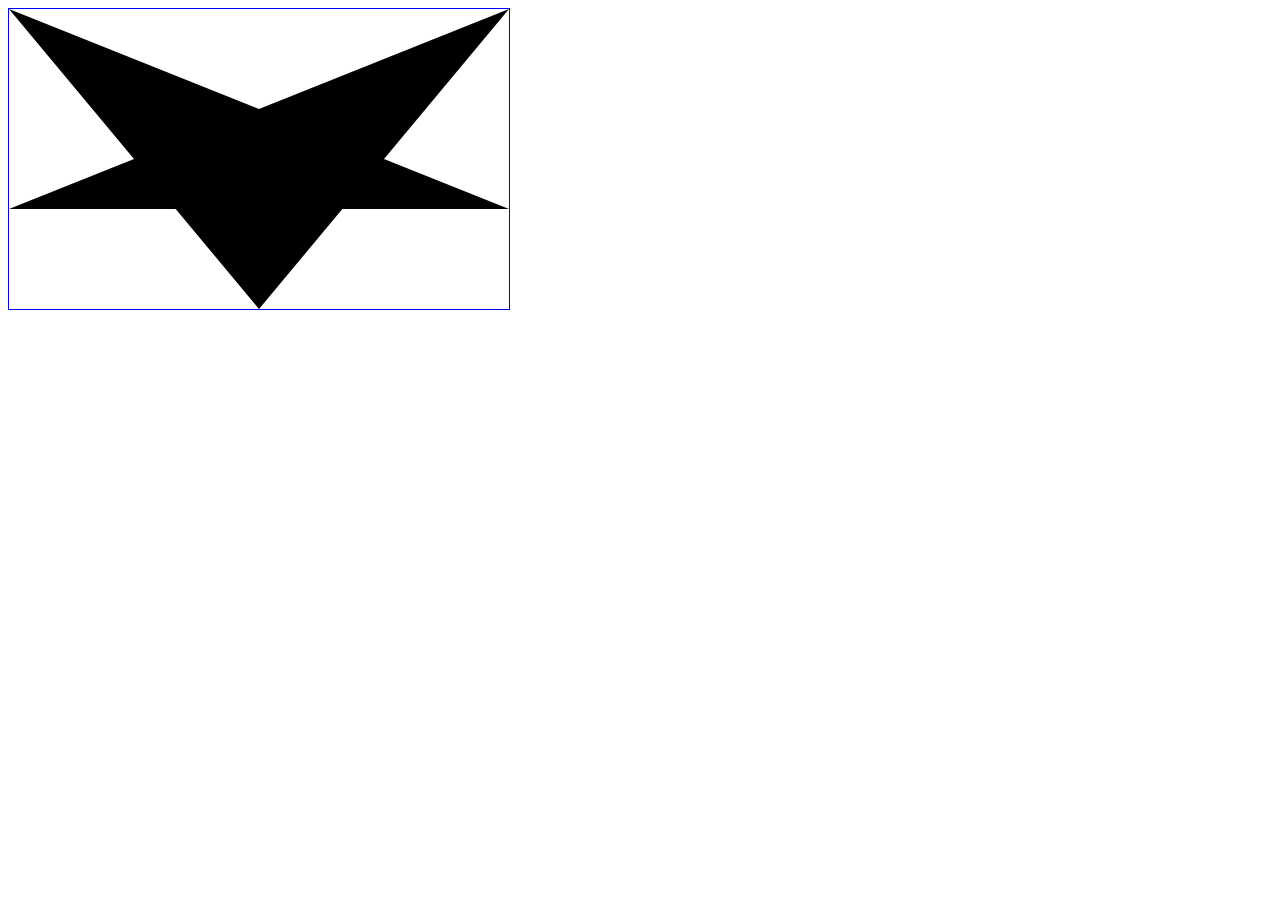
<file: inet1610/week10/index.html>
﻿<!DOCTYPE html>
<html>
<head>
	<meta charset="utf-8">
	<title>Canvas Project</title>
	<style>
		#myCanvas { border: 1px solid #00f; }
	</style>
</head>
<body>
	<canvas id="myCanvas" width="500" height="300"></canvas>
	<script>
		var c = document.getElementById("myCanvas");
		var ctx = c.getContext("2d");
		ctx.beginPath(0,0);
		ctx.moveTo(250,300);
		ctx.lineTo(500,0);
		ctx.lineTo(0,200);
		ctx.lineTo(500,200);
		ctx.lineTo(0,0);
		ctx.fill();
	</script>
</body>
</html>
</file>
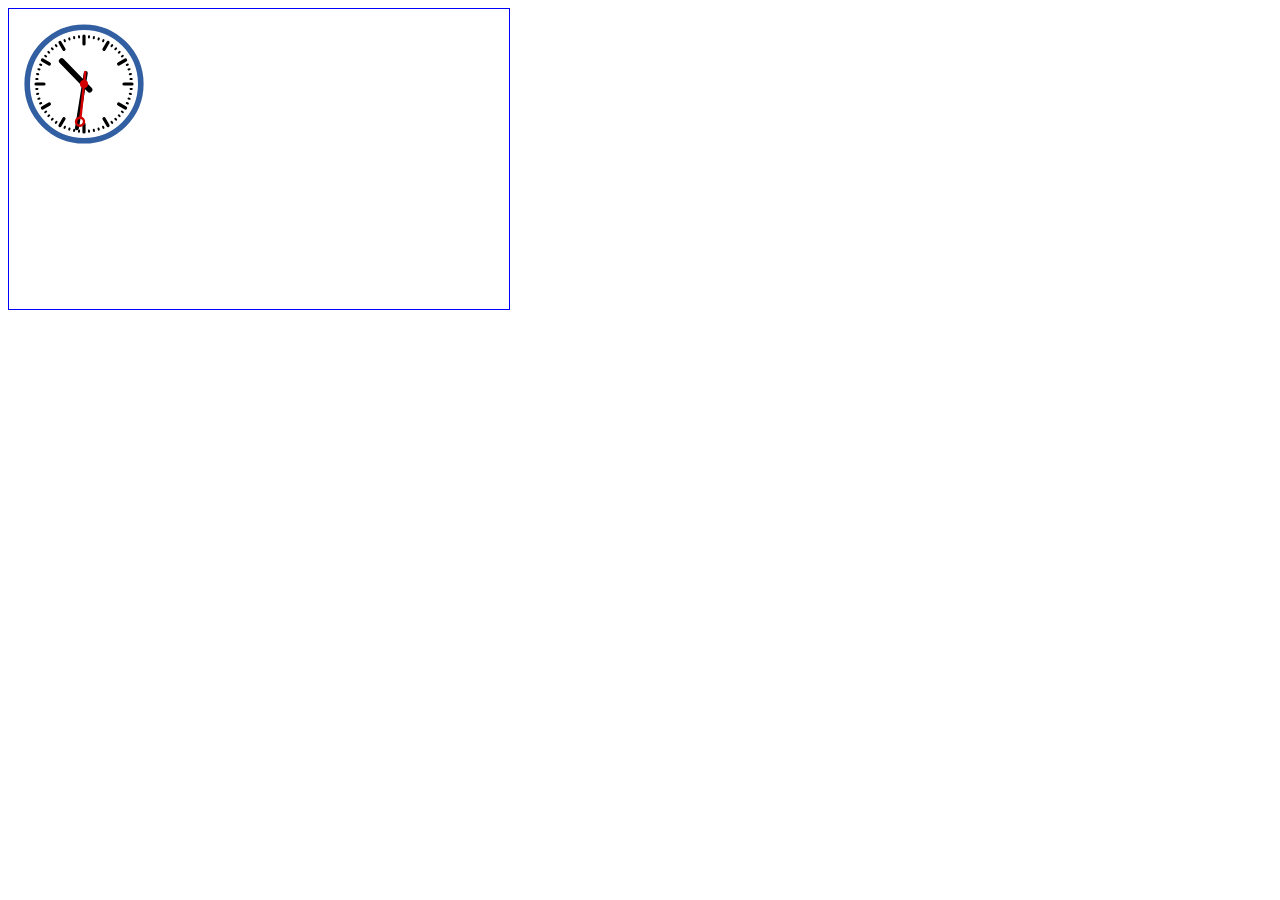
<file: inet1610/week11/index.html>
﻿<!DOCTYPE html>
<html>
<head>
	<meta charset="utf-8">
	<title>Canvas Animation</title>
	<style>
		#myCanvas { border: 1px solid #00f; }
	</style>
</head>
<body>
	<canvas id="myCanvas" width="500" height="300"></canvas>
	<script>
		function clock(){
  var now = new Date();
  var ctx = document.getElementById('myCanvas').getContext('2d');
  ctx.save();
  ctx.clearRect(0,0,150,150);
  ctx.translate(75,75);
  ctx.scale(0.4,0.4);
  ctx.rotate(-Math.PI/2);
  ctx.strokeStyle = "black";
  ctx.fillStyle = "white";
  ctx.lineWidth = 8;
  ctx.lineCap = "round";

  // Hour marks
  ctx.save();
  for (var i=0;i<12;i++){
    ctx.beginPath();
    ctx.rotate(Math.PI/6);
    ctx.moveTo(100,0);
    ctx.lineTo(120,0);
    ctx.stroke();
  }
  ctx.restore();

  // Minute marks
  ctx.save();
  ctx.lineWidth = 5;
  for (i=0;i<60;i++){
    if (i%5!=0) {
      ctx.beginPath();
      ctx.moveTo(117,0);
      ctx.lineTo(120,0);
      ctx.stroke();
    }
    ctx.rotate(Math.PI/30);
  }
  ctx.restore();
 
  var sec = now.getSeconds();
  var min = now.getMinutes();
  var hr  = now.getHours();
  hr = hr>=12 ? hr-12 : hr;

  ctx.fillStyle = "black";

  // write Hours
  ctx.save();
  ctx.rotate( hr*(Math.PI/6) + (Math.PI/360)*min + (Math.PI/21600)*sec )
  ctx.lineWidth = 14;
  ctx.beginPath();
  ctx.moveTo(-20,0);
  ctx.lineTo(80,0);
  ctx.stroke();
  ctx.restore();

  // write Minutes
  ctx.save();
  ctx.rotate( (Math.PI/30)*min + (Math.PI/1800)*sec )
  ctx.lineWidth = 10;
  ctx.beginPath();
  ctx.moveTo(-28,0);
  ctx.lineTo(112,0);
  ctx.stroke();
  ctx.restore();
 
  // Write seconds
  ctx.save();
  ctx.rotate(sec * Math.PI/30);
  ctx.strokeStyle = "#D40000";
  ctx.fillStyle = "#D40000";
  ctx.lineWidth = 6;
  ctx.beginPath();
  ctx.moveTo(-30,0);
  ctx.lineTo(83,0);
  ctx.stroke();
  ctx.beginPath();
  ctx.arc(0,0,10,0,Math.PI*2,true);
  ctx.fill();
  ctx.beginPath();
  ctx.arc(95,0,10,0,Math.PI*2,true);
  ctx.stroke();
  ctx.fillStyle = "rgba(0,0,0,0)";
  ctx.arc(0,0,3,0,Math.PI*2,true);
  ctx.fill();
  ctx.restore();

  ctx.beginPath();
  ctx.lineWidth = 14;
  ctx.strokeStyle = '#325FA2';
  ctx.arc(0,0,142,0,Math.PI*2,true);
  ctx.stroke();

  ctx.restore();

  window.requestAnimationFrame(clock);
}

window.requestAnimationFrame(clock);
	</script>
</body>
</html>
</file>
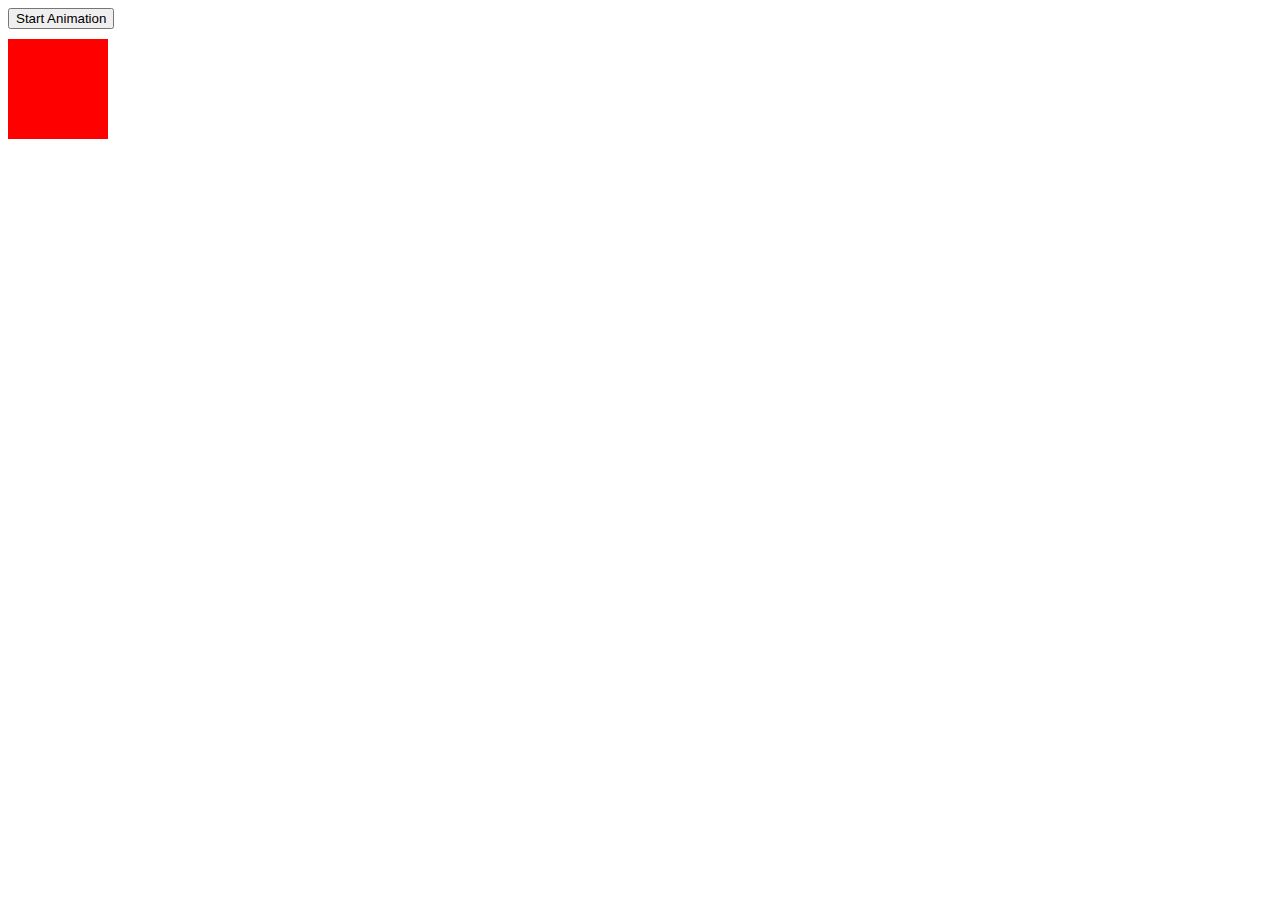
<file: animate1.html>
﻿<!DOCTYPE html>
<html>
<head>
<script src="https://ajax.googleapis.com/ajax/libs/jquery/2.2.4/jquery.min.js"></script>
</head>
<body>

<div style="margin-bottom: 10px;"><button>Start Animation</button></div>

<div id="box" style="background:red;height:100px;width:100px;position:absolute;"></div>

<script>
$(document).ready(function(){
    $("button").click(function(){
   	 var divBox = $("div#box");
   	 divBox.animate({height: '300px', width: '300px'},"slow");
   	 divBox.animate({height: '100px', width: '100px'},"slow");
    });
});
</script>

</body>
</html>
</file>
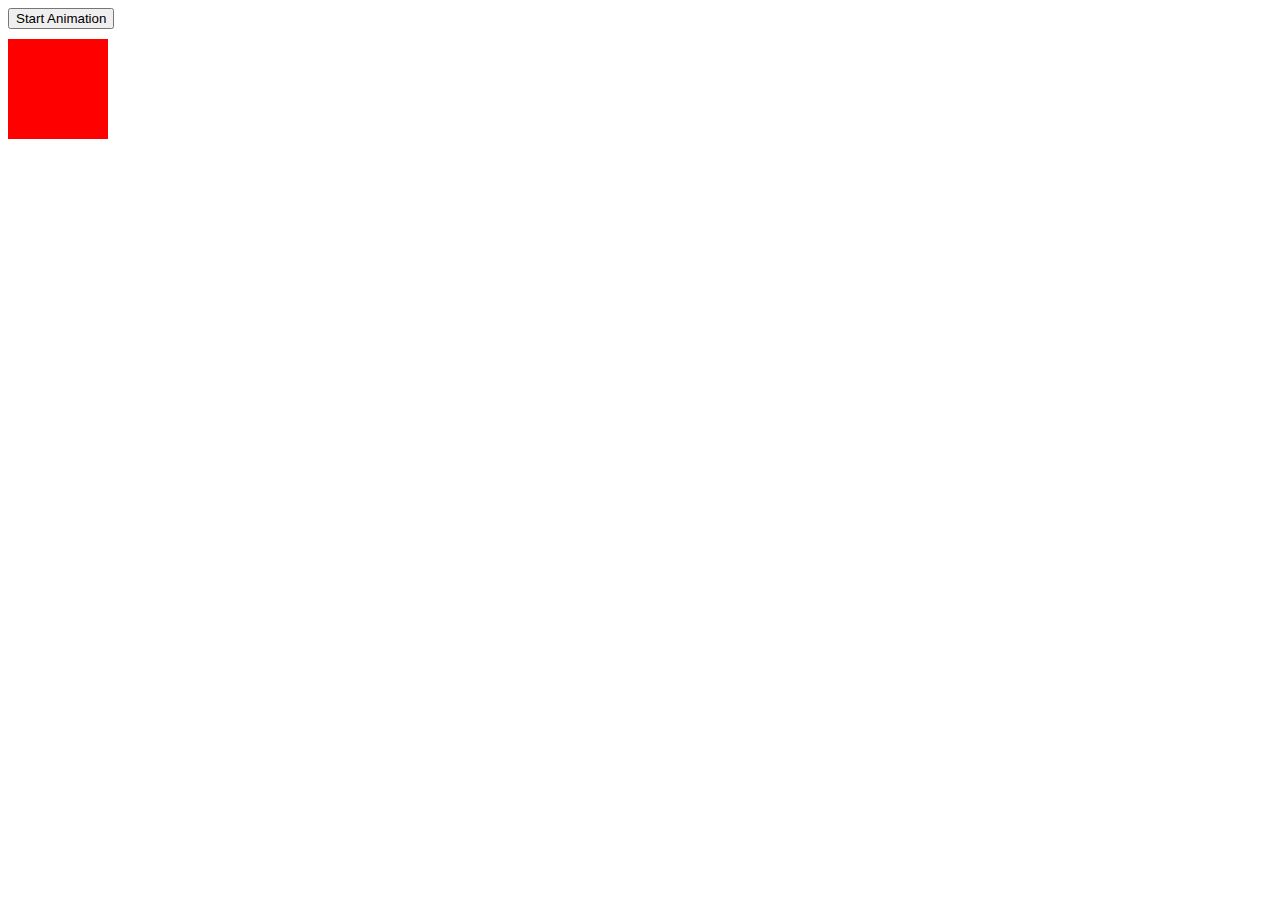
<file: animate2.html>
﻿<!DOCTYPE html>
<html>
<head>
<script src="https://ajax.googleapis.com/ajax/libs/jquery/2.2.4/jquery.min.js"></script>
</head>
<body>

<div style="margin-bottom: 10px;"><button>Start Animation</button></div>

<div id="box" style="background:red;height:100px;width:100px;position:absolute;"></div>

<script>
$(document).ready(function(){
	$("button").click(function(){
    		var divBox = $("div#box");
    	divBox.animate({height: '300px', opacity: '0.4'}, "slow");
    		divBox.animate({width: '300px', opacity: '0.8'}, "slow");
    		divBox.animate({height: '100px', opacity: '0.4'}, "slow");
    		divBox.animate({width: '100px', opacity: '0.8'}, "slow");
	});
});
</script>

</body>
</html>
</file>
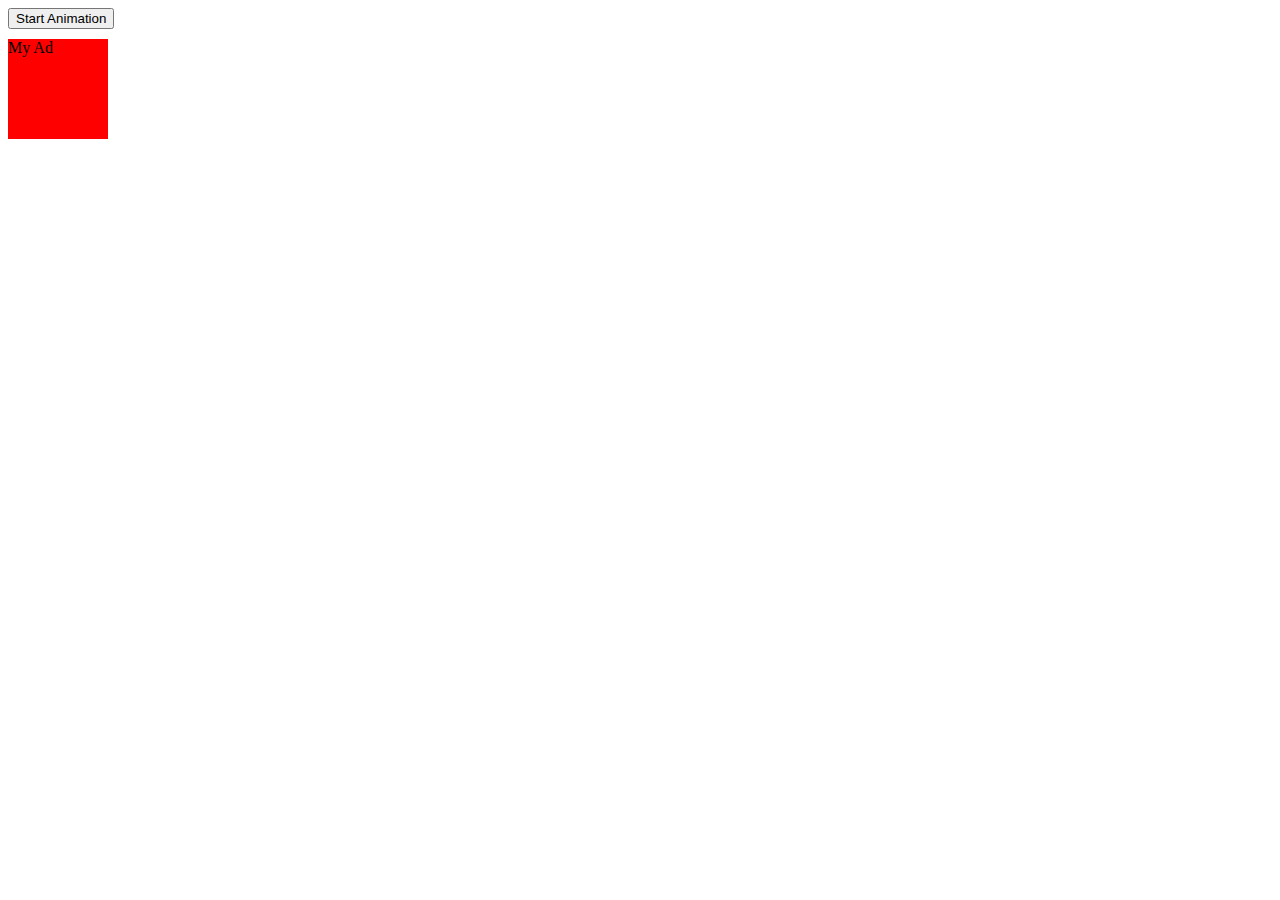
<file: animate3.html>
﻿<!DOCTYPE html>
<html>
<head>
<script src="https://ajax.googleapis.com/ajax/libs/jquery/2.2.4/jquery.min.js"></script>
</head>
<body>

<div style="margin-bottom: 10px;"><button>Start Animation</button></div>

<div id="box" style="background:red;height:100px;width:100px;position:absolute;">My Ad</div>

<script>
$(document).ready(function(){
    $("button").click(function(){
   	 var divBox = $("div#box");
   	 divBox.animate({height: '300px', width: '300px'},"slow");
	 divBox.animate({fontSize:"5em"},"slow");
	 divBox.animate({fontSize:"1em"},"slow");
   	 divBox.animate({height: '100px', width: '100px'},"slow");
    });
});
</script>

</body>
</html>
</file>
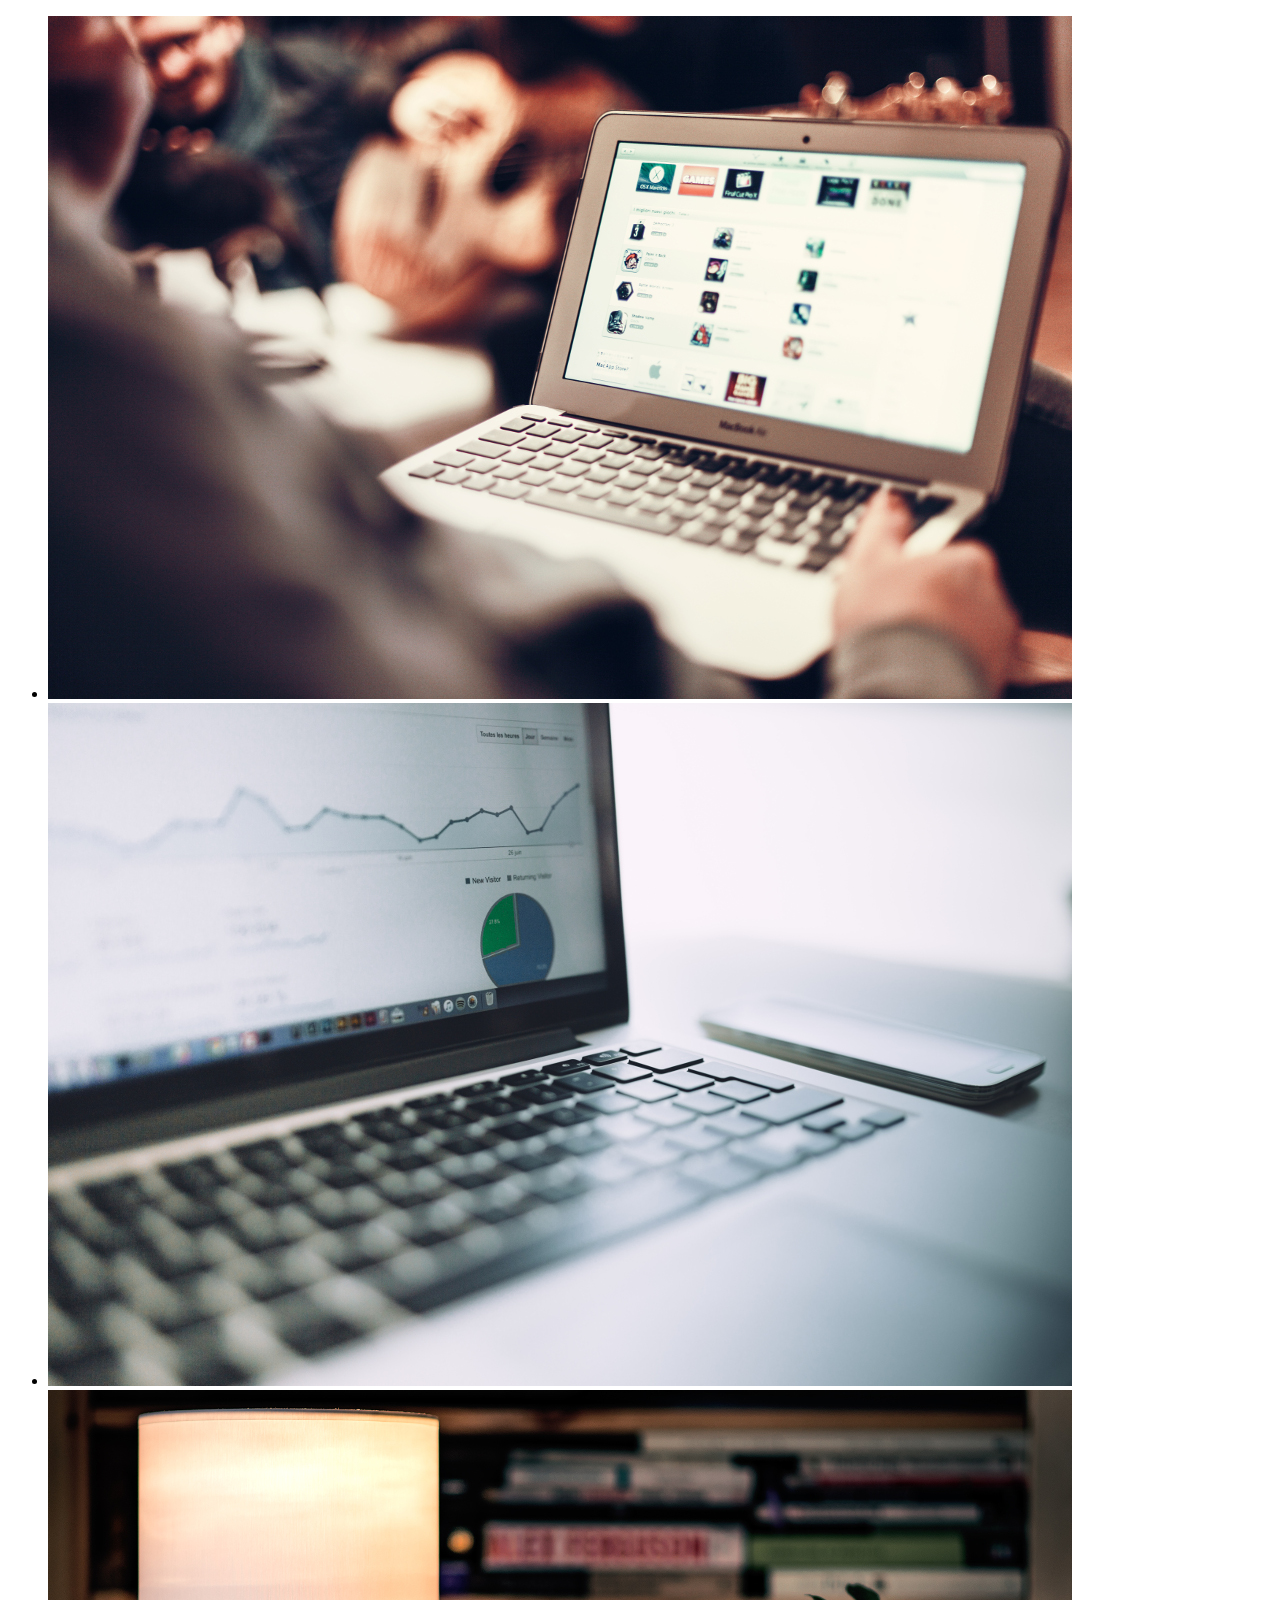
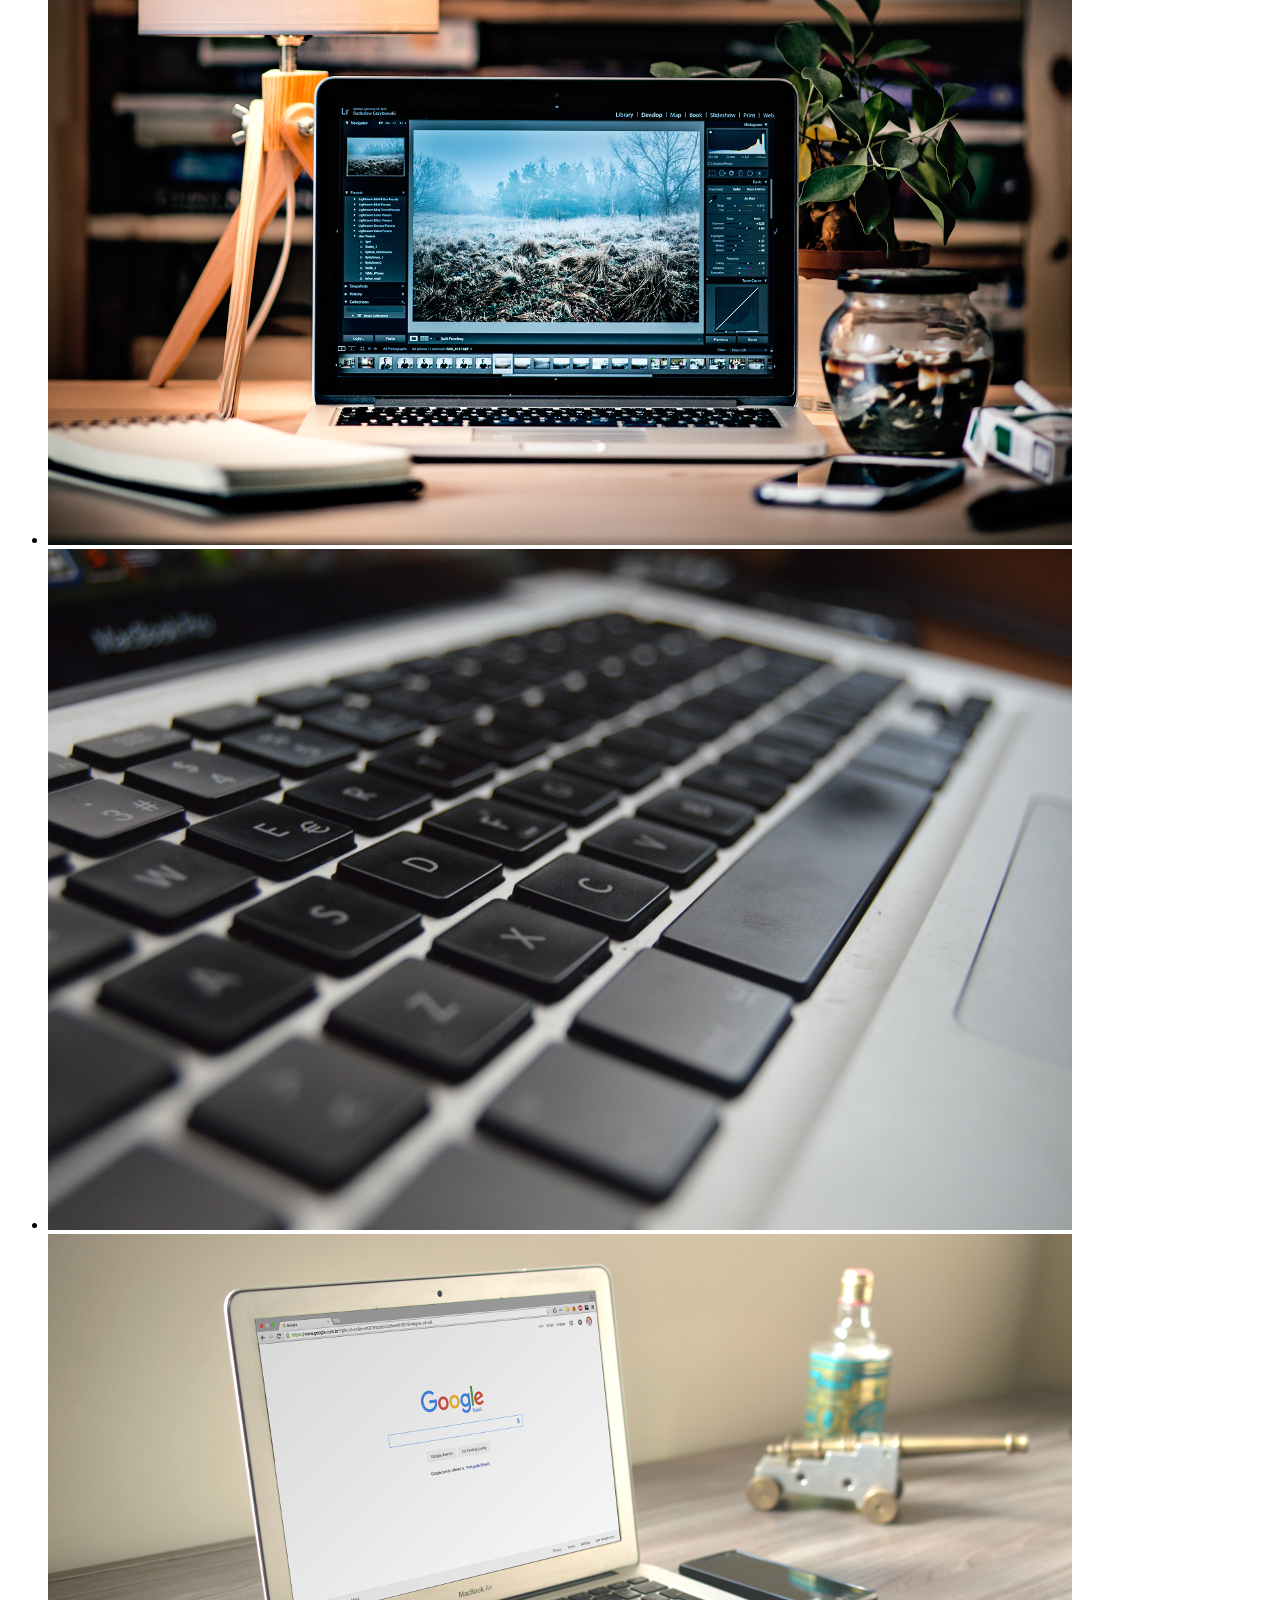
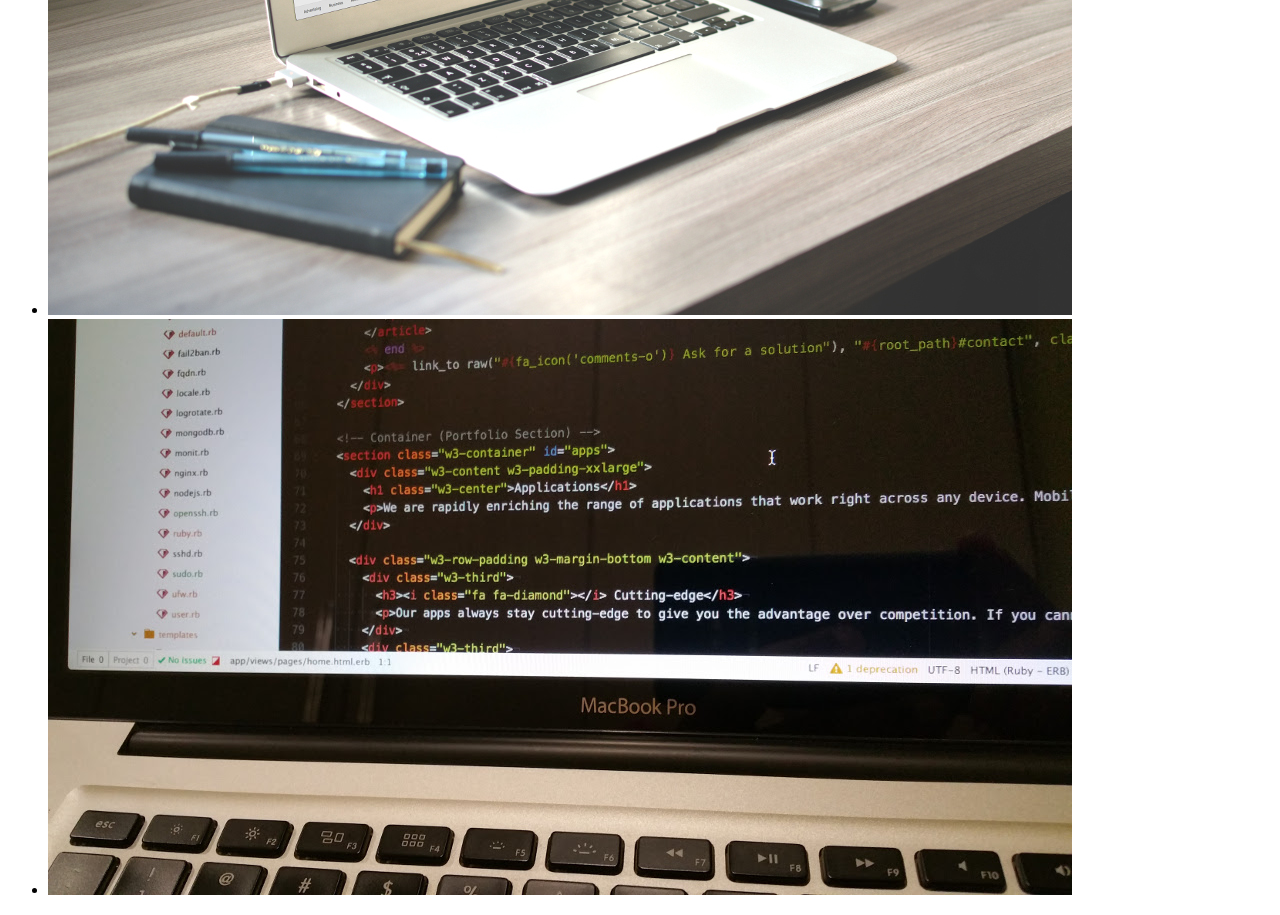
<file: index2.html>
﻿<!DOCTYPE html>
<html>
<head>
	<script src="inet1610/week5/vertical/bxslider.js"></script>
</head>
<body>
	<ul class="bxslider">
  		<li><img src="inet1610/week5/vertical/1.jpg" title="The MacBook Air" /></li>
 		<li><img src="inet1610/week5/vertical/2.jpg" title="Making a Chart" /></li>
		<li><img src="inet1610/week5/vertical/3.jpeg" title="Working in the Library" /></li>
		<li><img src="inet1610/week5/vertical/4.jpeg" title="A Keyboard" /></li>
		<li><img src="inet1610/week5/vertical/5.jpeg" title="Two Competing Companies" /></li>
		<li><img src="inet1610/week5/vertical/6.jpeg" title="Coding in HTML" /></li>
	</ul>
</body>
<foot></foot>
</html>
</file>
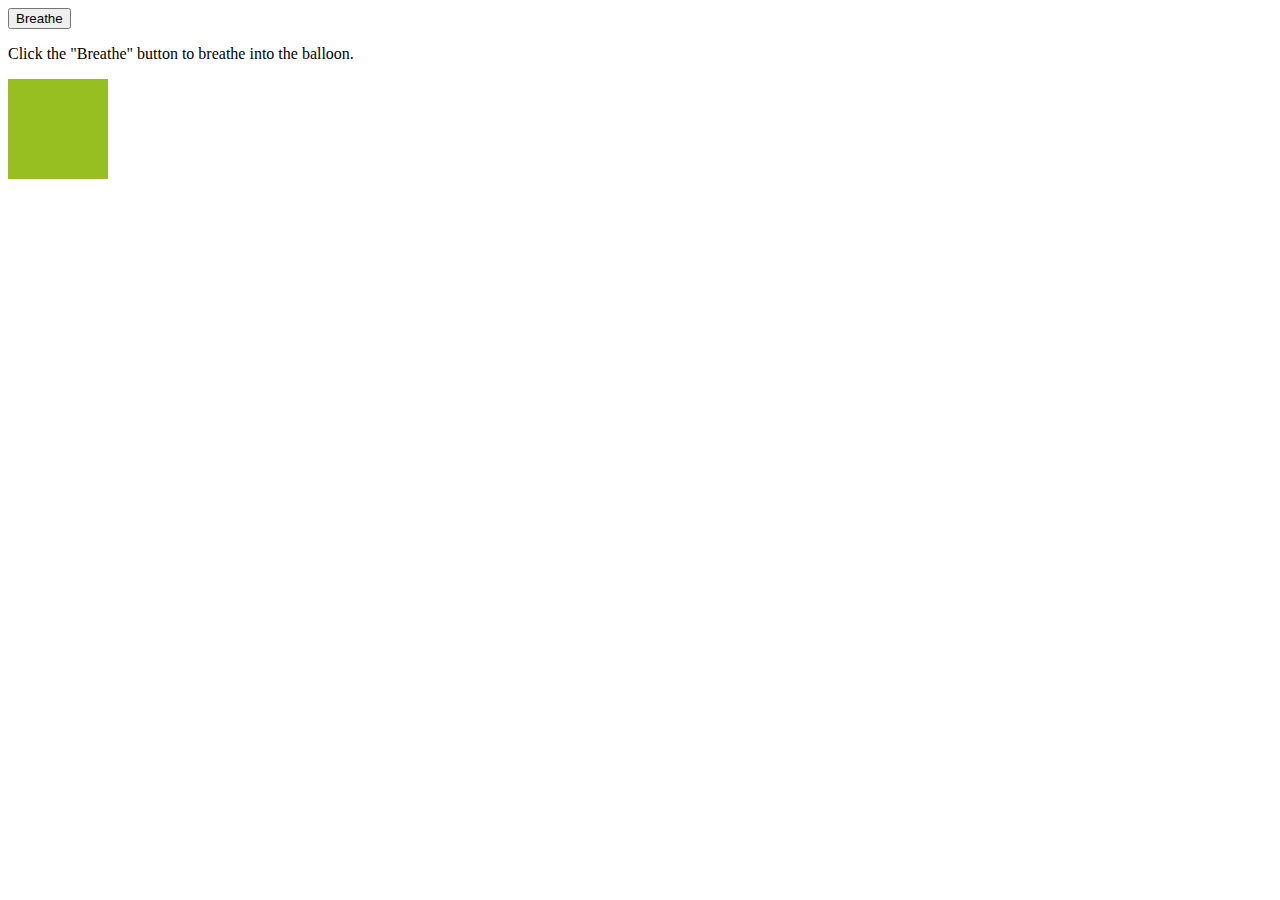
<file: inet1610w4/plugin1.html>
﻿<!DOCTYPE html>
<html>
<head>
<script src="https://ajax.googleapis.com/ajax/libs/jquery/1.12.4/jquery.min.js"></script>
<script>
$(document).ready(function(){
    $("button").click(function(){
        $("div").animate({
            left: '250px',
            height: '+=150px',
            width: '+=150px'
        });
    });
});
</script>
</head>
<body>

<button>Breathe</button>

<p>Click the "Breathe" button to breathe into the balloon.</p>
<div style="background:#98bf21;height:100px;width:100px;position:absolute;"></div>

</body>
</html>
</file>
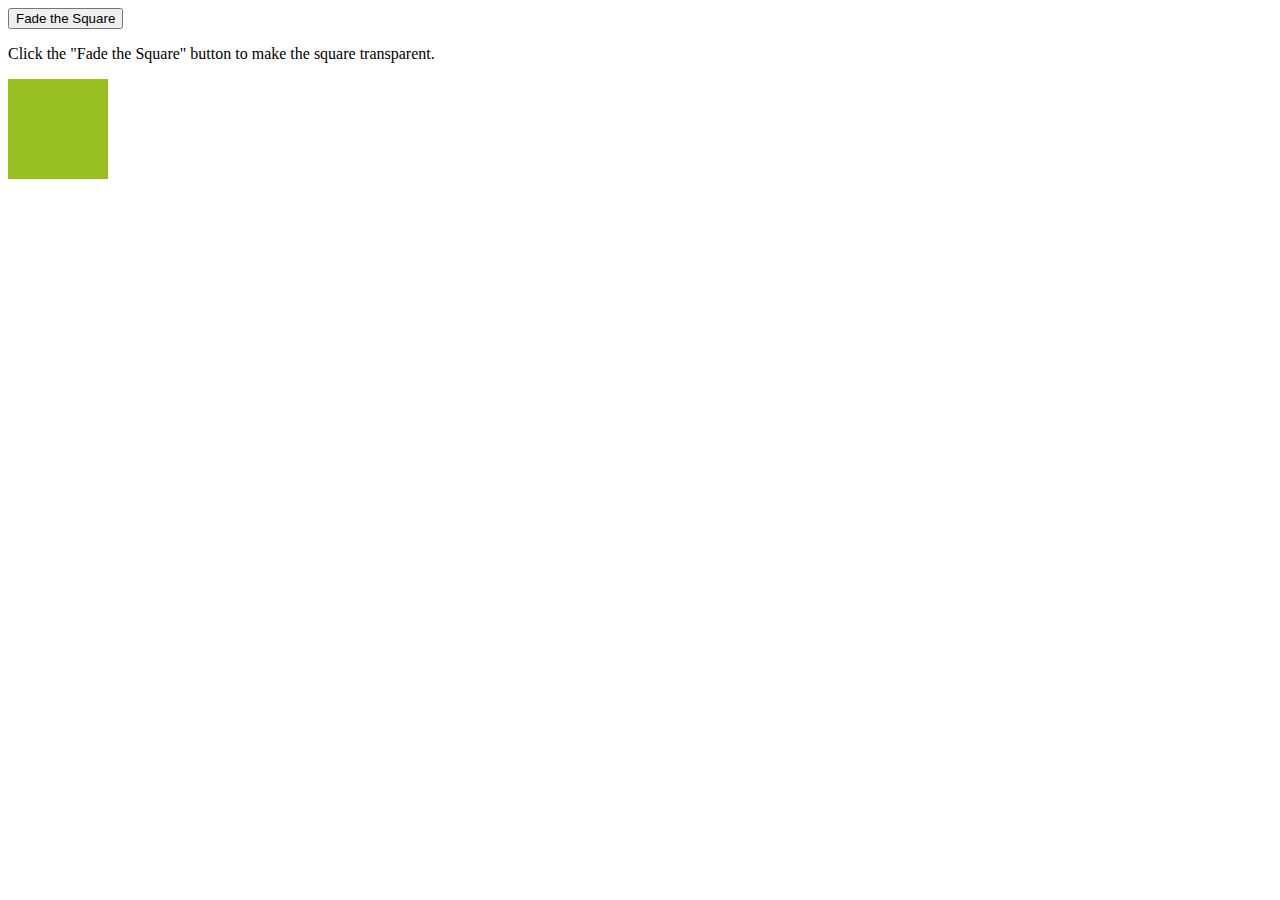
<file: inet1610w4/plugin2.html>
﻿<!DOCTYPE html>
<html>
<head>
<script src="https://ajax.googleapis.com/ajax/libs/jquery/1.12.4/jquery.min.js"></script>
<script>
$(document).ready(function(){
    $("button").click(function(){
        var div = $("div");
        div.animate({height: '100px', opacity: '0.4'}, "slow");
        div.animate({width: '100px', opacity: '0.8'}, "slow");
    });
});
</script>
</head>
<body>

<button>Fade the Square</button>

<p>Click the "Fade the Square" button to make the square transparent.</p>

<div style="background:#98bf21;height:100px;width:100px;position:absolute;"></div>

</body>
</html>
</file>
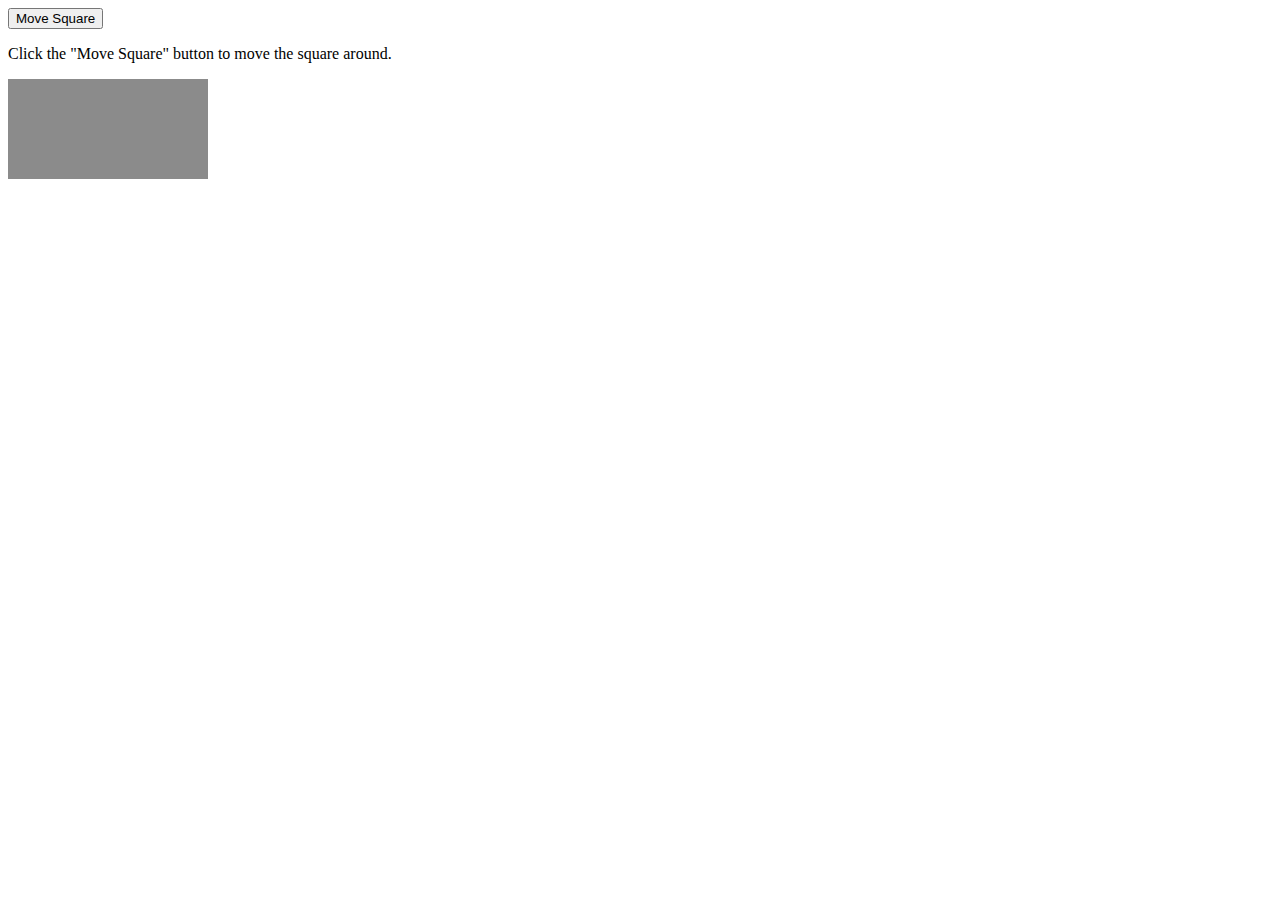
<file: inet1610w4/plugin3.html>
﻿<!DOCTYPE html>
<html>
<head>
<script src="https://ajax.googleapis.com/ajax/libs/jquery/1.12.4/jquery.min.js"></script>
<script>
$(document).ready(function(){
    $("button").click(function(){
        var div = $("div");
        div.animate({left: '100px'}, "slow");
    });
});
</script>
</head>
<body>

<button>Move Square</button>

<p>Click the "Move Square" button to move the square around.</p>
<div style="background:#8b8b8b;height:100px;width:200px;position:absolute;"></div>

</body>
</html>
</file>
